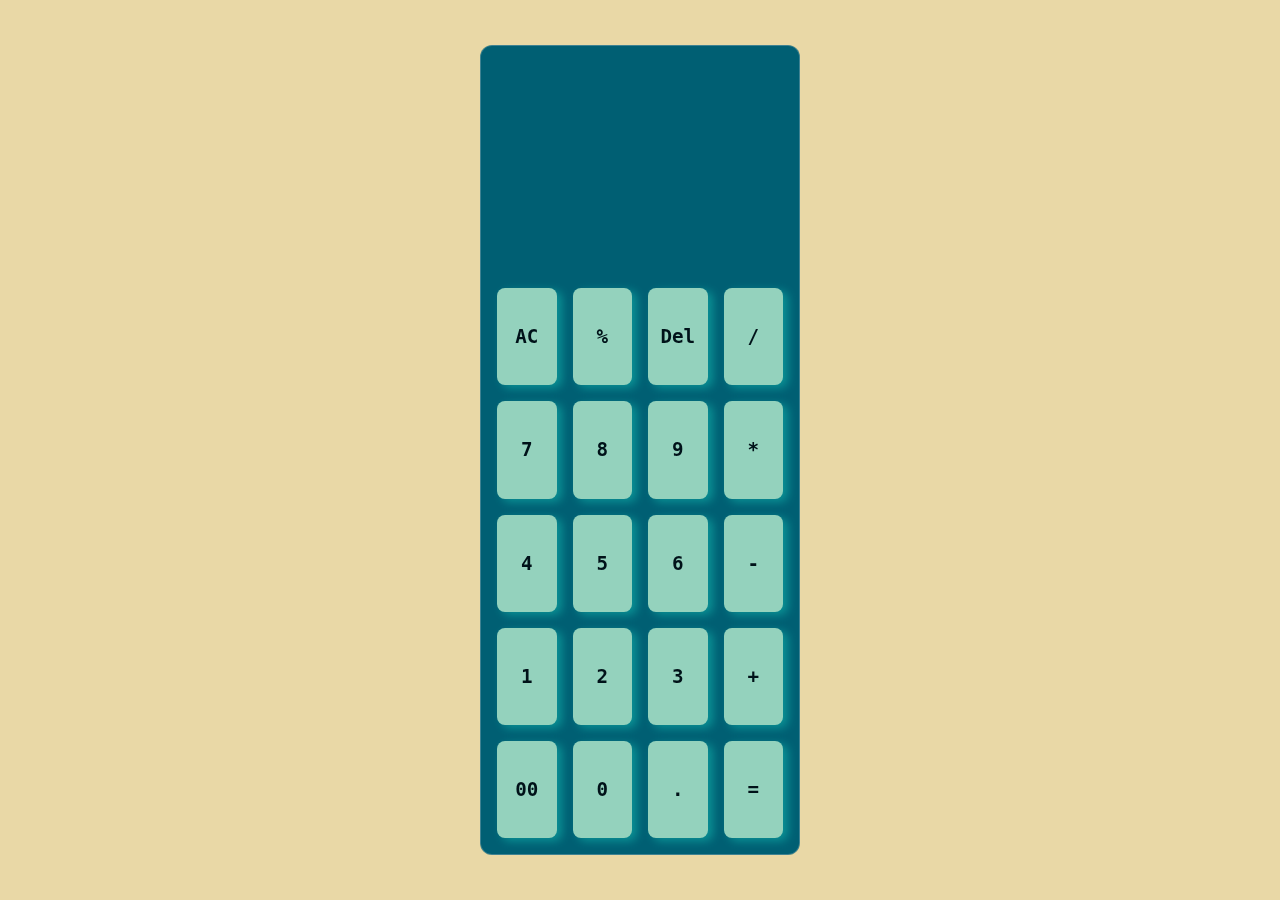
<file: Level-1-Task-3/index.html>
<html lang="en">
  <head>
    <meta charset="UTF-8" />
    <meta name="viewport" content="width=device-width, initial-scale=1.0" />
    <link rel="stylesheet" href="style.css" />
    <title>Document</title>
  </head>
  <body>
    <section id="Calulator">
      <div class="container">
        <div class="Text_Area box display" id="textarea">
          <input type="text" name="display" id="display" />
        </div>
        <input type="button" value="AC" class="AC box btn" onclick="clearDisplay()" />
        <input type="button" value="Del" class="Clear box btn" onclick="deleteLastChar()" />
        <input
          type="button"
          value="/"
          class="Divide box btn"
          onclick="appendChar('/')"
        />
        <input
          type="button"
          value="%"
          class="percent box btn"
          onclick="appendChar('%')"
        />
        <input
          type="button"
          value="7"
          class="n7 box btn"
          onclick="appendChar('7')"
        />
        <input
          type="button"
          value="8"
          class="n8 box btn"
          onclick="appendChar('8')"
        />
        <input
          type="button"
          value="9"
          class="n9 box btn"
          onclick="appendChar('9')"
        />
        <input
          type="button"
          value="*"
          class="multiple box btn"
          onclick="appendChar('*')"
        />
        <input
          type="button"
          value="4"
          class="n4 box btn"
          onclick="appendChar('4')"
        />
        <input
          type="button"
          value="5"
          class="n5 box btn"
          onclick="appendChar('5')"
        />
        <input
          type="button"
          value="6"
          class="n6 box btn"
          onclick="appendChar('6')"
        />
        <input
          type="button"
          value="-"
          class="substract box btn"
          onclick="appendChar('-')"
        />
        <input
          type="button"
          value="1"
          class="n1 box btn"
          onclick="appendChar('1')"
        />
        <input
          type="button"
          value="2"
          class="n2 box btn"
          onclick="appendChar('2')"
        />
        <input
          type="button"
          value="3"
          class="n3 box btn"
          onclick="appendChar('3')"
        />
        <input
          type="button"
          value="+"
          class="add box btn"
          onclick="appendChar('+')"
        />
        <input
          type="button"
          value="00"
          class="n00 box btn"
          onclick="appendChar('00')"
        />
        <input
          type="button"
          value="0"
          class="n0 box btn"
          onclick="appendChar('0')"
        />
        <input
          type="button"
          value="."
          class="dot box btn"
          onclick="appendChar('.')"
        />
        <input
          type="button"
          value="="
          class="equal box btn"
          onclick="calculate()"
        />
      </div>
    </section>

    <script src="script.js"></script>
  </body>
</html>
</file>
<file: Level-1-Task-3/style.css>
* {
    margin: 0;
    padding: 0;
    box-sizing: border-box;
  }
  html,
  body {
    width: 100%;
    height: 100%;
    background-color: #e9d8a6;
  }
  
  #Calulator {
    width: 100vw;
    height: 100vh;
    display: flex;
    justify-content: center;
    align-items: center;
    position: relative;
  }
  .box {
    border: none;
    background-color: transparent;
  }
  .btn {
    border-radius: 8px;
    background-color: #94d2bd;
    box-shadow: 5px 3px 10px #0a9396;
    display: flex;
    justify-content: center;
    align-items: center;
    font-size: 1.2rem;
    font-weight: 600;
    color: #001219;
    font-family: monospace;
  }
  .container {
    padding: 1em;
    width: 25%;
    height: 90%;
    display: grid;
    grid-template-columns: 1fr 1fr 1fr 1fr;
    grid-template-rows: 1fr 1fr 1fr 1fr 1fr 1fr 1fr;
    gap: 1em 1em;
    grid-auto-flow: row;
    grid-template-areas:
      "Text_Area Text_Area Text_Area Text_Area"
      "Text_Area Text_Area Text_Area Text_Area"
      "AC percent Clear Divide"
      "n7 n8 n9 multiple"
      "n4 n5 n6 substract"
      "n1 n2 n3 add"
      "n00 n0 \. equal";
    backdrop-filter: blur(6px) saturate(200%);
    -webkit-backdrop-filter: blur(6px) saturate(200%);
    background-color: #005f73;
    border-radius: 12px;
    border: 1px solid rgba(209, 213, 219, 0.3);
  }
  
  .Text_Area {
    grid-area: Text_Area;
  }
  .Text_Area input {
    width: 100%;
    height: 100%;
    border: none;
    background-color: transparent;
    text-align: right;
    font-size: 2.5rem;
    line-height: 2rem;
  
    font-family: monospace;
  }
  
  .AC {
    grid-area: AC;
  }
  
  .Clear {
    grid-area: Clear;
  }
  
  .Divide {
    grid-area: Divide;
  }
  
  .percent {
    grid-area: percent;
  }
  
  .n7 {
    grid-area: n7;
  }
  
  .n8 {
    grid-area: n8;
  }
  
  .n9 {
    grid-area: n9;
  }
  
  .multiple {
    grid-area: multiple;
  }
  
  .n4 {
    grid-area: n4;
  }
  
  .n5 {
    grid-area: n5;
  }
  
  .n6 {
    grid-area: n6;
  }
  
  .substract {
    grid-area: substract;
  }
  
  .n1 {
    grid-area: n1;
  }
  
  .n2 {
    grid-area: n2;
  }
  
  .n3 {
    grid-area: n3;
  }
  
  .add {
    grid-area: add;
  }
  
  .n00 {
    grid-area: n00;
  }
  
  .n0 {
    grid-area: n0;
  }
  
  .\. {
    grid-area: \.;
  }
  
  .equal {
    grid-area: equal;
  }
  
  @media (max-width: 500px) {
    .circle {
      display: none;
    }
    .container {
      width: 100%;
      height: 100%;
    }
  }
  @media (max-width: 1000px) {
    .circle {
      display: none;
    }
    .container {
      width: 100%;
      height: 100%;
    }
    .btn {
      font-size: 2.2rem;
    }
  }
</file>
